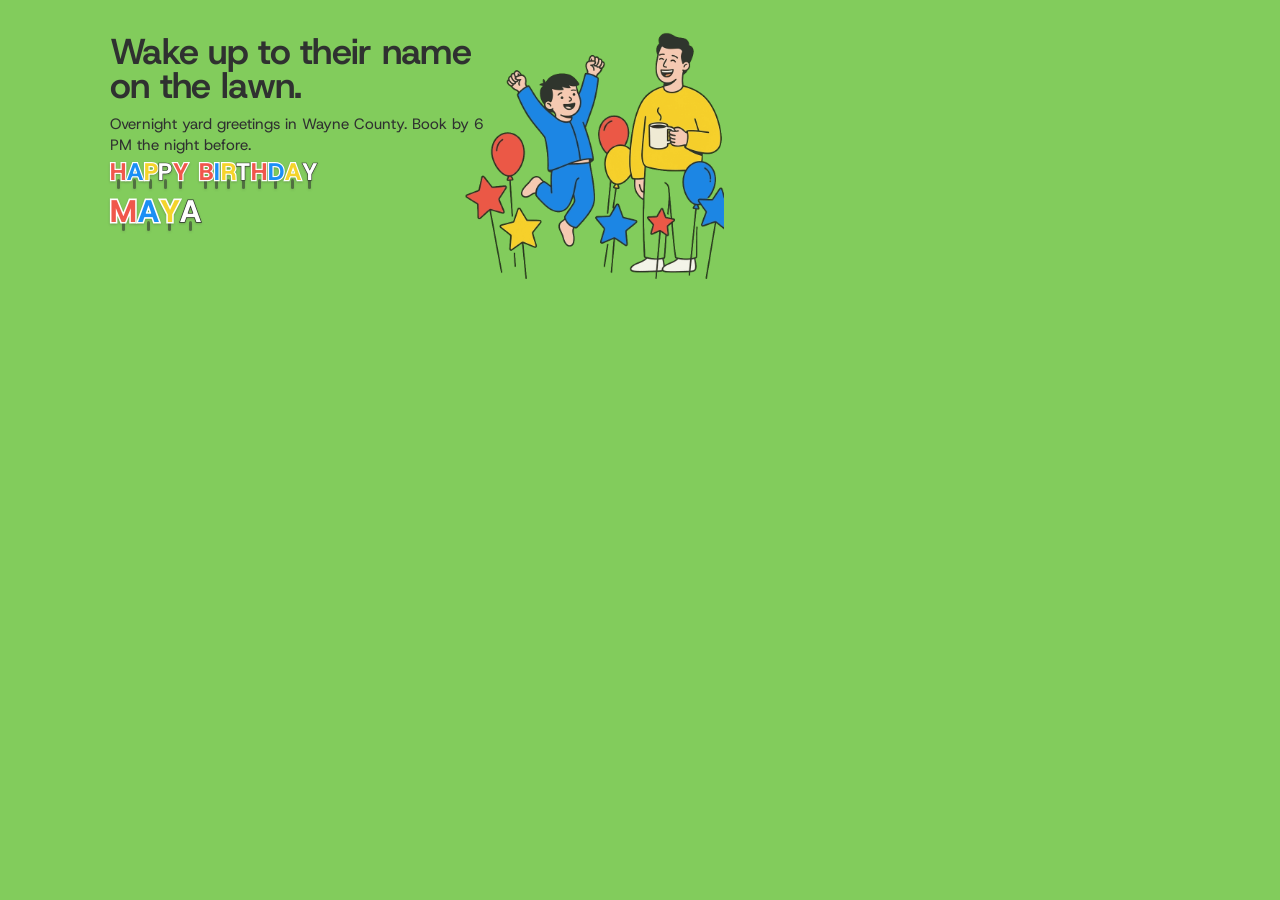
<file: banners/facebook-cover.html>
<!doctype html>
<html lang="en">
<head>
<meta charset="utf-8">
<title>Midnight Lawn Co. Facebook cover (820x312)</title>
<link rel="stylesheet" href="https://fonts.googleapis.com/css2?family=Host+Grotesk:wght@400;600;800&display=swap">
<link rel="stylesheet" href="banner.css">
<style>
  /* Facebook crops the sides on phones and the profile photo covers the bottom-left on desktop,
     so the message sits center-left above that corner and the cast stays inside the central 640px. */
  :root { --w: 820px; --h: 312px; --hook: 36px; --sub: 15px; --ltr: 24px; }
  .copy { position: absolute; left: 110px; top: 34px; width: 380px; display: grid; gap: 12px; }
  .lawn { position: absolute; left: 110px; top: 160px; width: 400px; }
  .cast { position: absolute; right: 96px; bottom: 0; height: 290px; }
</style>
</head>
<body>
  <div class="copy">
    <h1>Wake up to their name on the lawn.</h1>
    <p class="sub">Overnight yard greetings in Wayne County. Book by 6 PM the night before.</p>
  </div>
  <div class="lawn yard">
    <span class="word"><span class="ltr">H</span><span class="ltr">A</span><span class="ltr">P</span><span class="ltr">P</span><span class="ltr">Y</span></span>
    <span class="word"><span class="ltr">B</span><span class="ltr">I</span><span class="ltr">R</span><span class="ltr">T</span><span class="ltr">H</span><span class="ltr">D</span><span class="ltr">A</span><span class="ltr">Y</span></span>
    <span class="word name"><span class="ltr">M</span><span class="ltr">A</span><span class="ltr">Y</span><span class="ltr">A</span></span>
  </div>
  <img class="cast" src="../img/cast.png" alt="">
</body>
</html>
</file>
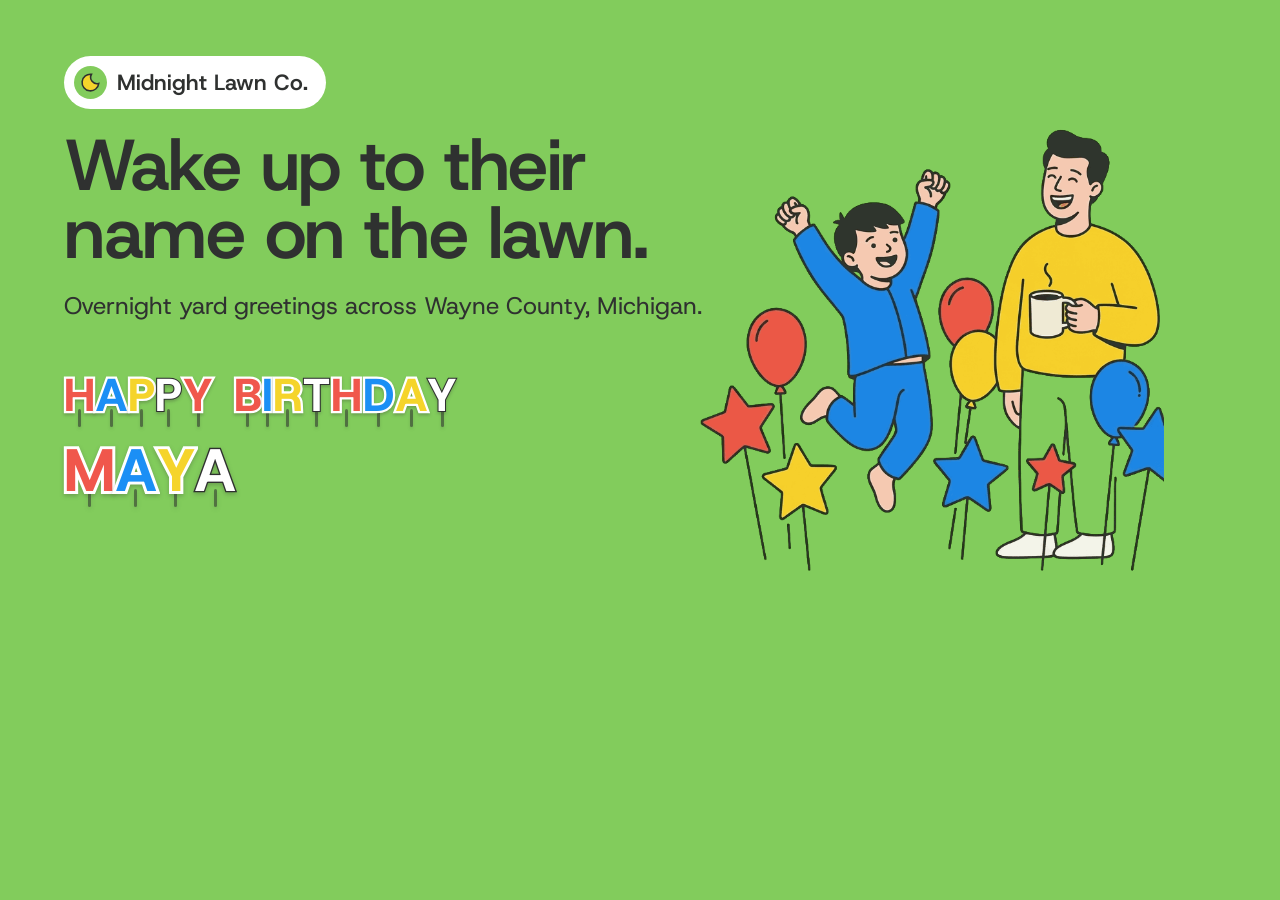
<file: banners/og-share.html>
<!doctype html>
<html lang="en">
<head>
<meta charset="utf-8">
<title>Midnight Lawn Co. share image (1200x630)</title>
<link rel="stylesheet" href="https://fonts.googleapis.com/css2?family=Host+Grotesk:wght@400;600;800&display=swap">
<link rel="stylesheet" href="banner.css">
<style>
  :root { --w: 1200px; --h: 630px; --hook: 72px; --sub: 24px; --logo: 22px; --ltr: 46px; }
  .copy { position: absolute; left: 64px; top: 56px; width: 640px; display: grid; gap: 22px; justify-items: start; }
  .lawn { position: absolute; left: 64px; top: 372px; width: 640px; }
  .cast { position: absolute; right: 36px; bottom: 0; height: 520px; }
</style>
</head>
<body>
  <div class="copy">
    <span class="capsule"><svg viewBox="0 0 34 34"><circle cx="17" cy="17" r="17" fill="#82cc5c"/><path d="M18 8.5a6.5 6.5 0 0 0 7.5 9.4A8.6 8.6 0 1 1 18 8.5Z" fill="#f5d42b" stroke="#2f3130" stroke-width="1.6"/></svg>Midnight Lawn Co.</span>
    <h1>Wake up to their name on the lawn.</h1>
    <p class="sub">Overnight yard greetings across Wayne County, Michigan.</p>
  </div>
  <div class="lawn yard">
    <span class="word"><span class="ltr">H</span><span class="ltr">A</span><span class="ltr">P</span><span class="ltr">P</span><span class="ltr">Y</span></span>
    <span class="word"><span class="ltr">B</span><span class="ltr">I</span><span class="ltr">R</span><span class="ltr">T</span><span class="ltr">H</span><span class="ltr">D</span><span class="ltr">A</span><span class="ltr">Y</span></span>
    <span class="word name"><span class="ltr">M</span><span class="ltr">A</span><span class="ltr">Y</span><span class="ltr">A</span></span>
  </div>
  <img class="cast" src="../img/cast.png" alt="">
</body>
</html>
</file>
<file: banners/banner.css>
/* Shared styles for the social banners. Values mirror the site's tokens (css/site.css). */
:root {
  --ground: #82cc5c; --ink: #2f3130; --white: #ffffff; --cream: #f2efe3;
  --tomato: #f0574c; --cobalt: #1b8ff5; --yellow: #f5d42b;
  --font: "Host Grotesk", "Segoe UI", sans-serif;
}
* { box-sizing: border-box; margin: 0; }
html, body { width: var(--w); height: var(--h); overflow: hidden; }
body { background: var(--ground); color: var(--ink); font-family: var(--font); position: relative; }
.capsule { display: inline-flex; align-items: center; gap: 10px; padding: 10px 18px 10px 10px; border-radius: 999px; background: var(--white); font: 600 var(--logo)/1 var(--font); }
.capsule svg { width: calc(var(--logo) * 1.5); height: calc(var(--logo) * 1.5); }
h1 { font: 600 var(--hook)/.95 var(--font); letter-spacing: -.02em; }
.sub { font-size: var(--sub); line-height: 1.35; }
.yard { display: flex; flex-wrap: wrap; column-gap: calc(var(--ltr) * .45); row-gap: calc(var(--ltr) * .2); }
.word { display: inline-flex; gap: .05em; padding-bottom: calc(var(--ltr) * .3); }
.ltr { position: relative; font: 800 var(--ltr)/1 var(--font); color: var(--fill, var(--tomato)); -webkit-text-stroke: .1em var(--white); paint-order: stroke fill; filter: drop-shadow(0 .05em .04em rgba(47, 49, 48, .28)); }
.word .ltr:nth-child(4n+2) { --fill: var(--cobalt); }
.word .ltr:nth-child(4n+3) { --fill: var(--yellow); }
.word .ltr:nth-child(4n) { --fill: var(--white); -webkit-text-stroke-color: var(--ink); -webkit-text-stroke-width: .045em; }
.ltr::after { content: ""; position: absolute; left: 50%; top: 80%; width: 3px; height: calc(var(--ltr) * .4); margin-left: -1.5px; background: rgba(47, 49, 48, .55); border-radius: 2px; z-index: -1; }
.name { flex-basis: 100%; }
.name .ltr { font-size: calc(var(--ltr) * 1.3); }
</file>
